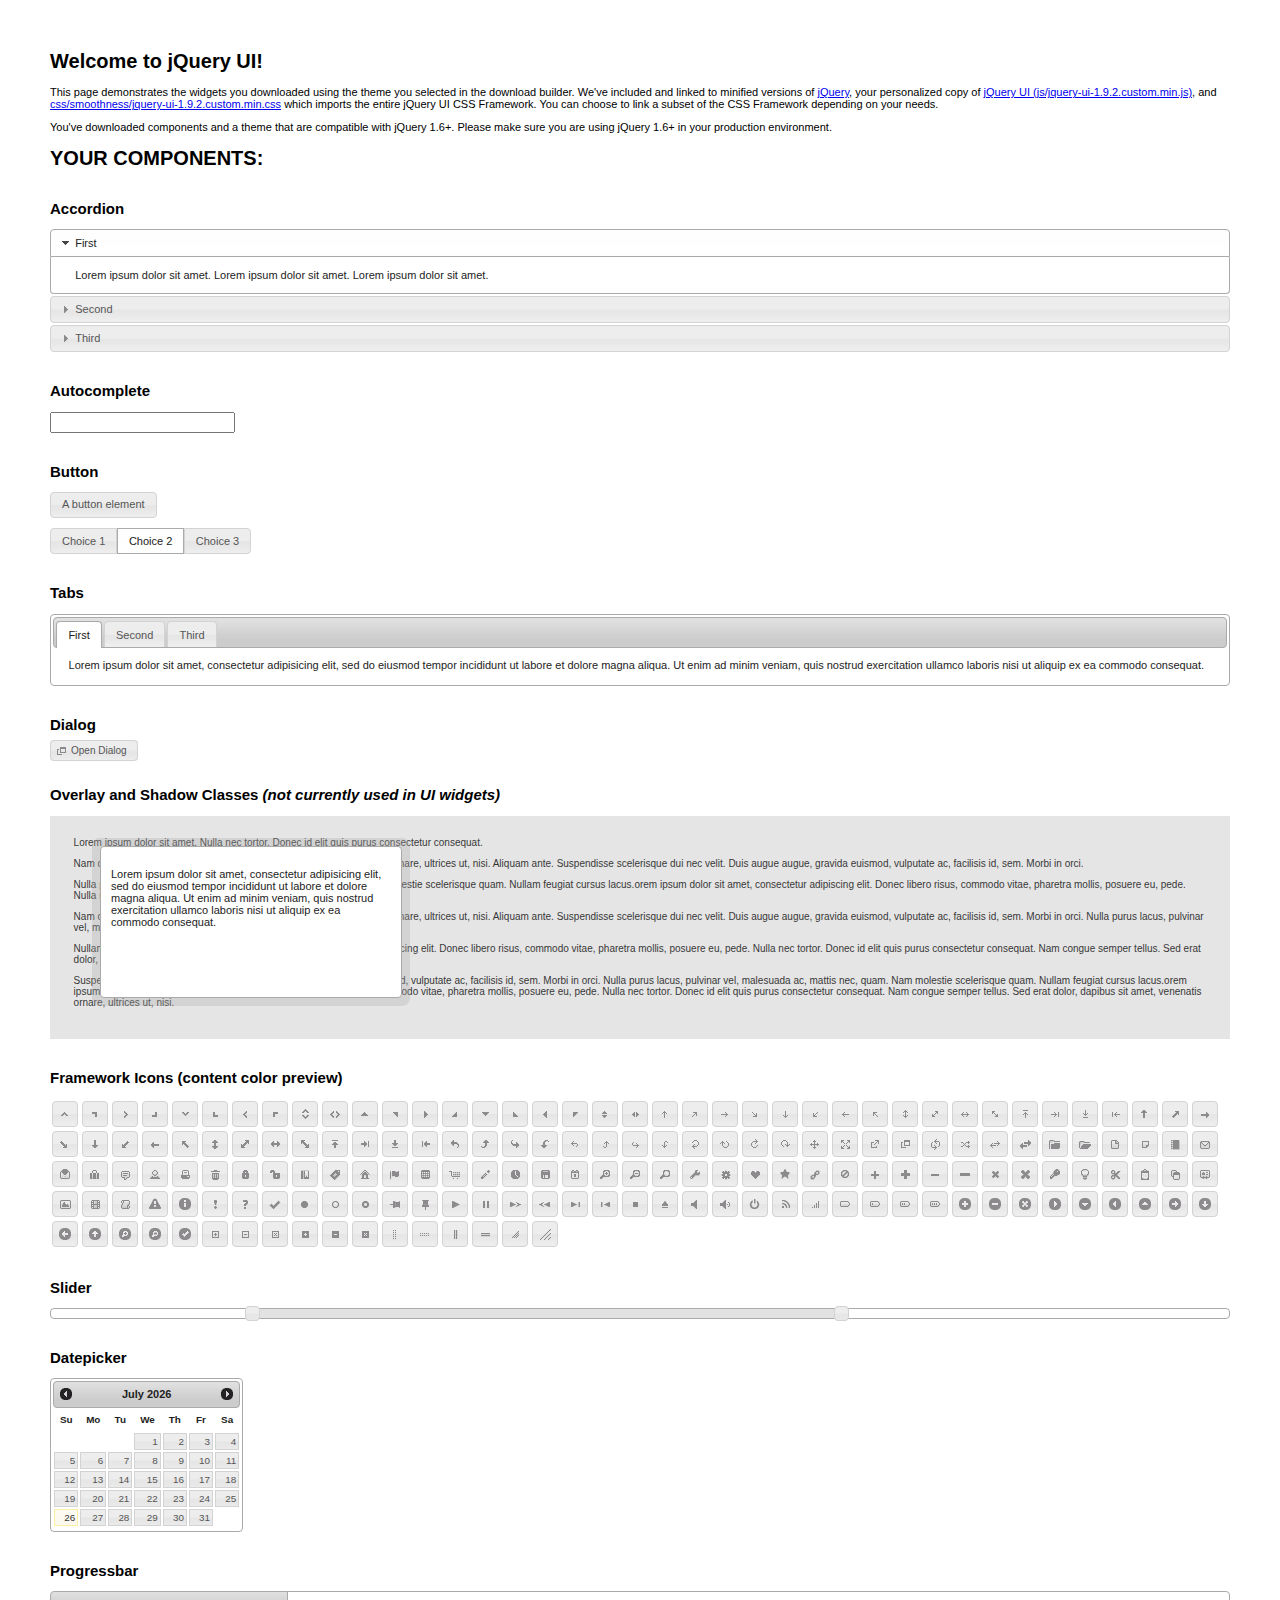
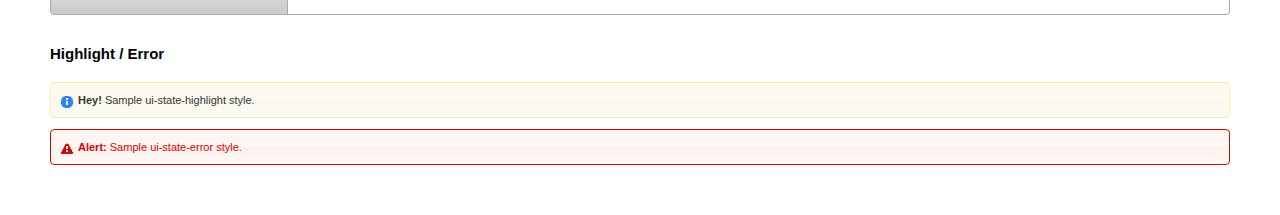
<file: examples/static/jquery-ui-1.9.2/index.html>
<!doctype html>
<html lang="us">
<head>
	<meta charset="utf-8">
	<title>jQuery UI Example Page</title>
	<link href="css/smoothness/jquery-ui-1.9.2.custom.css" rel="stylesheet">
	<script src="js/jquery-1.8.3.js"></script>
	<script src="js/jquery-ui-1.9.2.custom.js"></script>
	<script>
	$(function() {
		
		$( "#accordion" ).accordion();
		

		
		var availableTags = [
			"ActionScript",
			"AppleScript",
			"Asp",
			"BASIC",
			"C",
			"C++",
			"Clojure",
			"COBOL",
			"ColdFusion",
			"Erlang",
			"Fortran",
			"Groovy",
			"Haskell",
			"Java",
			"JavaScript",
			"Lisp",
			"Perl",
			"PHP",
			"Python",
			"Ruby",
			"Scala",
			"Scheme"
		];
		$( "#autocomplete" ).autocomplete({
			source: availableTags
		});
		

		
		$( "#button" ).button();
		$( "#radioset" ).buttonset();
		

		
		$( "#tabs" ).tabs();
		

		
		$( "#dialog" ).dialog({
			autoOpen: false,
			width: 400,
			buttons: [
				{
					text: "Ok",
					click: function() {
						$( this ).dialog( "close" );
					}
				},
				{
					text: "Cancel",
					click: function() {
						$( this ).dialog( "close" );
					}
				}
			]
		});

		// Link to open the dialog
		$( "#dialog-link" ).click(function( event ) {
			$( "#dialog" ).dialog( "open" );
			event.preventDefault();
		});
		

		
		$( "#datepicker" ).datepicker({
			inline: true
		});
		

		
		$( "#slider" ).slider({
			range: true,
			values: [ 17, 67 ]
		});
		

		
		$( "#progressbar" ).progressbar({
			value: 20
		});
		

		// Hover states on the static widgets
		$( "#dialog-link, #icons li" ).hover(
			function() {
				$( this ).addClass( "ui-state-hover" );
			},
			function() {
				$( this ).removeClass( "ui-state-hover" );
			}
		);
	});
	</script>
	<style>
	body{
		font: 62.5% "Trebuchet MS", sans-serif;
		margin: 50px;
	}
	.demoHeaders {
		margin-top: 2em;
	}
	#dialog-link {
		padding: .4em 1em .4em 20px;
		text-decoration: none;
		position: relative;
	}
	#dialog-link span.ui-icon {
		margin: 0 5px 0 0;
		position: absolute;
		left: .2em;
		top: 50%;
		margin-top: -8px;
	}
	#icons {
		margin: 0;
		padding: 0;
	}
	#icons li {
		margin: 2px;
		position: relative;
		padding: 4px 0;
		cursor: pointer;
		float: left;
		list-style: none;
	}
	#icons span.ui-icon {
		float: left;
		margin: 0 4px;
	}
	</style>
</head>
<body>

<h1>Welcome to jQuery UI!</h1>

<div class="ui-widget">
	<p>This page demonstrates the widgets you downloaded using the theme you selected in the download builder. We've included and linked to minified versions of <a href="js/jquery-1.8.3.js">jQuery</a>, your personalized copy of <a href="js/jquery-ui-1.9.2.custom.min.js">jQuery UI (js/jquery-ui-1.9.2.custom.min.js)</a>, and <a href="css/smoothness/jquery-ui-1.9.2.custom.min.css">css/smoothness/jquery-ui-1.9.2.custom.min.css</a> which imports the entire jQuery UI CSS Framework. You can choose to link a subset of the CSS Framework depending on your needs. </p>
	<p>You've downloaded components and a theme that are compatible with jQuery 1.6+. Please make sure you are using jQuery 1.6+ in your production environment.</p>
</div>

<h1>YOUR COMPONENTS:</h1>


<!-- Accordion -->
<h2 class="demoHeaders">Accordion</h2>
<div id="accordion">
	<h3>First</h3>
	<div>Lorem ipsum dolor sit amet. Lorem ipsum dolor sit amet. Lorem ipsum dolor sit amet.</div>
	<h3>Second</h3>
	<div>Phasellus mattis tincidunt nibh.</div>
	<h3>Third</h3>
	<div>Nam dui erat, auctor a, dignissim quis.</div>
</div>



<!-- Autocomplete -->
<h2 class="demoHeaders">Autocomplete</h2>
<div>
	<input id="autocomplete" title="type &quot;a&quot;">
</div>



<!-- Button -->
<h2 class="demoHeaders">Button</h2>
<button id="button">A button element</button>
<form style="margin-top: 1em;">
	<div id="radioset">
		<input type="radio" id="radio1" name="radio"><label for="radio1">Choice 1</label>
		<input type="radio" id="radio2" name="radio" checked="checked"><label for="radio2">Choice 2</label>
		<input type="radio" id="radio3" name="radio"><label for="radio3">Choice 3</label>
	</div>
</form>



<!-- Tabs -->
<h2 class="demoHeaders">Tabs</h2>
<div id="tabs">
	<ul>
		<li><a href="#tabs-1">First</a></li>
		<li><a href="#tabs-2">Second</a></li>
		<li><a href="#tabs-3">Third</a></li>
	</ul>
	<div id="tabs-1">Lorem ipsum dolor sit amet, consectetur adipisicing elit, sed do eiusmod tempor incididunt ut labore et dolore magna aliqua. Ut enim ad minim veniam, quis nostrud exercitation ullamco laboris nisi ut aliquip ex ea commodo consequat.</div>
	<div id="tabs-2">Phasellus mattis tincidunt nibh. Cras orci urna, blandit id, pretium vel, aliquet ornare, felis. Maecenas scelerisque sem non nisl. Fusce sed lorem in enim dictum bibendum.</div>
	<div id="tabs-3">Nam dui erat, auctor a, dignissim quis, sollicitudin eu, felis. Pellentesque nisi urna, interdum eget, sagittis et, consequat vestibulum, lacus. Mauris porttitor ullamcorper augue.</div>
</div>



<!-- Dialog NOTE: Dialog is not generated by UI in this demo so it can be visually styled in themeroller-->
<h2 class="demoHeaders">Dialog</h2>
<p><a href="#" id="dialog-link" class="ui-state-default ui-corner-all"><span class="ui-icon ui-icon-newwin"></span>Open Dialog</a></p>

<h2 class="demoHeaders">Overlay and Shadow Classes <em>(not currently used in UI widgets)</em></h2>
<div style="position: relative; width: 96%; height: 200px; padding:1% 2%; overflow:hidden;" class="fakewindowcontain">
	<p>Lorem ipsum dolor sit amet,  Nulla nec tortor. Donec id elit quis purus consectetur consequat. </p><p>Nam congue semper tellus. Sed erat dolor, dapibus sit amet, venenatis ornare, ultrices ut, nisi. Aliquam ante. Suspendisse scelerisque dui nec velit. Duis augue augue, gravida euismod, vulputate ac, facilisis id, sem. Morbi in orci. </p><p>Nulla purus lacus, pulvinar vel, malesuada ac, mattis nec, quam. Nam molestie scelerisque quam. Nullam feugiat cursus lacus.orem ipsum dolor sit amet, consectetur adipiscing elit. Donec libero risus, commodo vitae, pharetra mollis, posuere eu, pede. Nulla nec tortor. Donec id elit quis purus consectetur consequat. </p><p>Nam congue semper tellus. Sed erat dolor, dapibus sit amet, venenatis ornare, ultrices ut, nisi. Aliquam ante. Suspendisse scelerisque dui nec velit. Duis augue augue, gravida euismod, vulputate ac, facilisis id, sem. Morbi in orci. Nulla purus lacus, pulvinar vel, malesuada ac, mattis nec, quam. Nam molestie scelerisque quam. </p><p>Nullam feugiat cursus lacus.orem ipsum dolor sit amet, consectetur adipiscing elit. Donec libero risus, commodo vitae, pharetra mollis, posuere eu, pede. Nulla nec tortor. Donec id elit quis purus consectetur consequat. Nam congue semper tellus. Sed erat dolor, dapibus sit amet, venenatis ornare, ultrices ut, nisi. Aliquam ante. </p><p>Suspendisse scelerisque dui nec velit. Duis augue augue, gravida euismod, vulputate ac, facilisis id, sem. Morbi in orci. Nulla purus lacus, pulvinar vel, malesuada ac, mattis nec, quam. Nam molestie scelerisque quam. Nullam feugiat cursus lacus.orem ipsum dolor sit amet, consectetur adipiscing elit. Donec libero risus, commodo vitae, pharetra mollis, posuere eu, pede. Nulla nec tortor. Donec id elit quis purus consectetur consequat. Nam congue semper tellus. Sed erat dolor, dapibus sit amet, venenatis ornare, ultrices ut, nisi. </p>

	<!-- ui-dialog -->
	<div class="ui-overlay"><div class="ui-widget-overlay"></div><div class="ui-widget-shadow ui-corner-all" style="width: 302px; height: 152px; position: absolute; left: 50px; top: 30px;"></div></div>
	<div style="position: absolute; width: 280px; height: 130px;left: 50px; top: 30px; padding: 10px;" class="ui-widget ui-widget-content ui-corner-all">
		<div class="ui-dialog-content ui-widget-content" style="background: none; border: 0;">
			<p>Lorem ipsum dolor sit amet, consectetur adipisicing elit, sed do eiusmod tempor incididunt ut labore et dolore magna aliqua. Ut enim ad minim veniam, quis nostrud exercitation ullamco laboris nisi ut aliquip ex ea commodo consequat.</p>
		</div>
	</div>

</div>

<!-- ui-dialog -->
<div id="dialog" title="Dialog Title">
	<p>Lorem ipsum dolor sit amet, consectetur adipisicing elit, sed do eiusmod tempor incididunt ut labore et dolore magna aliqua. Ut enim ad minim veniam, quis nostrud exercitation ullamco laboris nisi ut aliquip ex ea commodo consequat.</p>
</div>



<h2 class="demoHeaders">Framework Icons (content color preview)</h2>
<ul id="icons" class="ui-widget ui-helper-clearfix">
	<li class="ui-state-default ui-corner-all" title=".ui-icon-carat-1-n"><span class="ui-icon ui-icon-carat-1-n"></span></li>
	<li class="ui-state-default ui-corner-all" title=".ui-icon-carat-1-ne"><span class="ui-icon ui-icon-carat-1-ne"></span></li>
	<li class="ui-state-default ui-corner-all" title=".ui-icon-carat-1-e"><span class="ui-icon ui-icon-carat-1-e"></span></li>
	<li class="ui-state-default ui-corner-all" title=".ui-icon-carat-1-se"><span class="ui-icon ui-icon-carat-1-se"></span></li>
	<li class="ui-state-default ui-corner-all" title=".ui-icon-carat-1-s"><span class="ui-icon ui-icon-carat-1-s"></span></li>
	<li class="ui-state-default ui-corner-all" title=".ui-icon-carat-1-sw"><span class="ui-icon ui-icon-carat-1-sw"></span></li>
	<li class="ui-state-default ui-corner-all" title=".ui-icon-carat-1-w"><span class="ui-icon ui-icon-carat-1-w"></span></li>
	<li class="ui-state-default ui-corner-all" title=".ui-icon-carat-1-nw"><span class="ui-icon ui-icon-carat-1-nw"></span></li>
	<li class="ui-state-default ui-corner-all" title=".ui-icon-carat-2-n-s"><span class="ui-icon ui-icon-carat-2-n-s"></span></li>
	<li class="ui-state-default ui-corner-all" title=".ui-icon-carat-2-e-w"><span class="ui-icon ui-icon-carat-2-e-w"></span></li>
	<li class="ui-state-default ui-corner-all" title=".ui-icon-triangle-1-n"><span class="ui-icon ui-icon-triangle-1-n"></span></li>
	<li class="ui-state-default ui-corner-all" title=".ui-icon-triangle-1-ne"><span class="ui-icon ui-icon-triangle-1-ne"></span></li>
	<li class="ui-state-default ui-corner-all" title=".ui-icon-triangle-1-e"><span class="ui-icon ui-icon-triangle-1-e"></span></li>
	<li class="ui-state-default ui-corner-all" title=".ui-icon-triangle-1-se"><span class="ui-icon ui-icon-triangle-1-se"></span></li>
	<li class="ui-state-default ui-corner-all" title=".ui-icon-triangle-1-s"><span class="ui-icon ui-icon-triangle-1-s"></span></li>
	<li class="ui-state-default ui-corner-all" title=".ui-icon-triangle-1-sw"><span class="ui-icon ui-icon-triangle-1-sw"></span></li>
	<li class="ui-state-default ui-corner-all" title=".ui-icon-triangle-1-w"><span class="ui-icon ui-icon-triangle-1-w"></span></li>
	<li class="ui-state-default ui-corner-all" title=".ui-icon-triangle-1-nw"><span class="ui-icon ui-icon-triangle-1-nw"></span></li>
	<li class="ui-state-default ui-corner-all" title=".ui-icon-triangle-2-n-s"><span class="ui-icon ui-icon-triangle-2-n-s"></span></li>
	<li class="ui-state-default ui-corner-all" title=".ui-icon-triangle-2-e-w"><span class="ui-icon ui-icon-triangle-2-e-w"></span></li>
	<li class="ui-state-default ui-corner-all" title=".ui-icon-arrow-1-n"><span class="ui-icon ui-icon-arrow-1-n"></span></li>
	<li class="ui-state-default ui-corner-all" title=".ui-icon-arrow-1-ne"><span class="ui-icon ui-icon-arrow-1-ne"></span></li>
	<li class="ui-state-default ui-corner-all" title=".ui-icon-arrow-1-e"><span class="ui-icon ui-icon-arrow-1-e"></span></li>
	<li class="ui-state-default ui-corner-all" title=".ui-icon-arrow-1-se"><span class="ui-icon ui-icon-arrow-1-se"></span></li>
	<li class="ui-state-default ui-corner-all" title=".ui-icon-arrow-1-s"><span class="ui-icon ui-icon-arrow-1-s"></span></li>
	<li class="ui-state-default ui-corner-all" title=".ui-icon-arrow-1-sw"><span class="ui-icon ui-icon-arrow-1-sw"></span></li>
	<li class="ui-state-default ui-corner-all" title=".ui-icon-arrow-1-w"><span class="ui-icon ui-icon-arrow-1-w"></span></li>
	<li class="ui-state-default ui-corner-all" title=".ui-icon-arrow-1-nw"><span class="ui-icon ui-icon-arrow-1-nw"></span></li>
	<li class="ui-state-default ui-corner-all" title=".ui-icon-arrow-2-n-s"><span class="ui-icon ui-icon-arrow-2-n-s"></span></li>
	<li class="ui-state-default ui-corner-all" title=".ui-icon-arrow-2-ne-sw"><span class="ui-icon ui-icon-arrow-2-ne-sw"></span></li>
	<li class="ui-state-default ui-corner-all" title=".ui-icon-arrow-2-e-w"><span class="ui-icon ui-icon-arrow-2-e-w"></span></li>
	<li class="ui-state-default ui-corner-all" title=".ui-icon-arrow-2-se-nw"><span class="ui-icon ui-icon-arrow-2-se-nw"></span></li>
	<li class="ui-state-default ui-corner-all" title=".ui-icon-arrowstop-1-n"><span class="ui-icon ui-icon-arrowstop-1-n"></span></li>
	<li class="ui-state-default ui-corner-all" title=".ui-icon-arrowstop-1-e"><span class="ui-icon ui-icon-arrowstop-1-e"></span></li>
	<li class="ui-state-default ui-corner-all" title=".ui-icon-arrowstop-1-s"><span class="ui-icon ui-icon-arrowstop-1-s"></span></li>
	<li class="ui-state-default ui-corner-all" title=".ui-icon-arrowstop-1-w"><span class="ui-icon ui-icon-arrowstop-1-w"></span></li>
	<li class="ui-state-default ui-corner-all" title=".ui-icon-arrowthick-1-n"><span class="ui-icon ui-icon-arrowthick-1-n"></span></li>
	<li class="ui-state-default ui-corner-all" title=".ui-icon-arrowthick-1-ne"><span class="ui-icon ui-icon-arrowthick-1-ne"></span></li>
	<li class="ui-state-default ui-corner-all" title=".ui-icon-arrowthick-1-e"><span class="ui-icon ui-icon-arrowthick-1-e"></span></li>
	<li class="ui-state-default ui-corner-all" title=".ui-icon-arrowthick-1-se"><span class="ui-icon ui-icon-arrowthick-1-se"></span></li>
	<li class="ui-state-default ui-corner-all" title=".ui-icon-arrowthick-1-s"><span class="ui-icon ui-icon-arrowthick-1-s"></span></li>
	<li class="ui-state-default ui-corner-all" title=".ui-icon-arrowthick-1-sw"><span class="ui-icon ui-icon-arrowthick-1-sw"></span></li>
	<li class="ui-state-default ui-corner-all" title=".ui-icon-arrowthick-1-w"><span class="ui-icon ui-icon-arrowthick-1-w"></span></li>
	<li class="ui-state-default ui-corner-all" title=".ui-icon-arrowthick-1-nw"><span class="ui-icon ui-icon-arrowthick-1-nw"></span></li>
	<li class="ui-state-default ui-corner-all" title=".ui-icon-arrowthick-2-n-s"><span class="ui-icon ui-icon-arrowthick-2-n-s"></span></li>
	<li class="ui-state-default ui-corner-all" title=".ui-icon-arrowthick-2-ne-sw"><span class="ui-icon ui-icon-arrowthick-2-ne-sw"></span></li>
	<li class="ui-state-default ui-corner-all" title=".ui-icon-arrowthick-2-e-w"><span class="ui-icon ui-icon-arrowthick-2-e-w"></span></li>
	<li class="ui-state-default ui-corner-all" title=".ui-icon-arrowthick-2-se-nw"><span class="ui-icon ui-icon-arrowthick-2-se-nw"></span></li>
	<li class="ui-state-default ui-corner-all" title=".ui-icon-arrowthickstop-1-n"><span class="ui-icon ui-icon-arrowthickstop-1-n"></span></li>
	<li class="ui-state-default ui-corner-all" title=".ui-icon-arrowthickstop-1-e"><span class="ui-icon ui-icon-arrowthickstop-1-e"></span></li>
	<li class="ui-state-default ui-corner-all" title=".ui-icon-arrowthickstop-1-s"><span class="ui-icon ui-icon-arrowthickstop-1-s"></span></li>
	<li class="ui-state-default ui-corner-all" title=".ui-icon-arrowthickstop-1-w"><span class="ui-icon ui-icon-arrowthickstop-1-w"></span></li>
	<li class="ui-state-default ui-corner-all" title=".ui-icon-arrowreturnthick-1-w"><span class="ui-icon ui-icon-arrowreturnthick-1-w"></span></li>
	<li class="ui-state-default ui-corner-all" title=".ui-icon-arrowreturnthick-1-n"><span class="ui-icon ui-icon-arrowreturnthick-1-n"></span></li>
	<li class="ui-state-default ui-corner-all" title=".ui-icon-arrowreturnthick-1-e"><span class="ui-icon ui-icon-arrowreturnthick-1-e"></span></li>
	<li class="ui-state-default ui-corner-all" title=".ui-icon-arrowreturnthick-1-s"><span class="ui-icon ui-icon-arrowreturnthick-1-s"></span></li>
	<li class="ui-state-default ui-corner-all" title=".ui-icon-arrowreturn-1-w"><span class="ui-icon ui-icon-arrowreturn-1-w"></span></li>
	<li class="ui-state-default ui-corner-all" title=".ui-icon-arrowreturn-1-n"><span class="ui-icon ui-icon-arrowreturn-1-n"></span></li>
	<li class="ui-state-default ui-corner-all" title=".ui-icon-arrowreturn-1-e"><span class="ui-icon ui-icon-arrowreturn-1-e"></span></li>
	<li class="ui-state-default ui-corner-all" title=".ui-icon-arrowreturn-1-s"><span class="ui-icon ui-icon-arrowreturn-1-s"></span></li>
	<li class="ui-state-default ui-corner-all" title=".ui-icon-arrowrefresh-1-w"><span class="ui-icon ui-icon-arrowrefresh-1-w"></span></li>
	<li class="ui-state-default ui-corner-all" title=".ui-icon-arrowrefresh-1-n"><span class="ui-icon ui-icon-arrowrefresh-1-n"></span></li>
	<li class="ui-state-default ui-corner-all" title=".ui-icon-arrowrefresh-1-e"><span class="ui-icon ui-icon-arrowrefresh-1-e"></span></li>
	<li class="ui-state-default ui-corner-all" title=".ui-icon-arrowrefresh-1-s"><span class="ui-icon ui-icon-arrowrefresh-1-s"></span></li>
	<li class="ui-state-default ui-corner-all" title=".ui-icon-arrow-4"><span class="ui-icon ui-icon-arrow-4"></span></li>
	<li class="ui-state-default ui-corner-all" title=".ui-icon-arrow-4-diag"><span class="ui-icon ui-icon-arrow-4-diag"></span></li>
	<li class="ui-state-default ui-corner-all" title=".ui-icon-extlink"><span class="ui-icon ui-icon-extlink"></span></li>
	<li class="ui-state-default ui-corner-all" title=".ui-icon-newwin"><span class="ui-icon ui-icon-newwin"></span></li>
	<li class="ui-state-default ui-corner-all" title=".ui-icon-refresh"><span class="ui-icon ui-icon-refresh"></span></li>
	<li class="ui-state-default ui-corner-all" title=".ui-icon-shuffle"><span class="ui-icon ui-icon-shuffle"></span></li>
	<li class="ui-state-default ui-corner-all" title=".ui-icon-transfer-e-w"><span class="ui-icon ui-icon-transfer-e-w"></span></li>
	<li class="ui-state-default ui-corner-all" title=".ui-icon-transferthick-e-w"><span class="ui-icon ui-icon-transferthick-e-w"></span></li>
	<li class="ui-state-default ui-corner-all" title=".ui-icon-folder-collapsed"><span class="ui-icon ui-icon-folder-collapsed"></span></li>
	<li class="ui-state-default ui-corner-all" title=".ui-icon-folder-open"><span class="ui-icon ui-icon-folder-open"></span></li>
	<li class="ui-state-default ui-corner-all" title=".ui-icon-document"><span class="ui-icon ui-icon-document"></span></li>
	<li class="ui-state-default ui-corner-all" title=".ui-icon-document-b"><span class="ui-icon ui-icon-document-b"></span></li>
	<li class="ui-state-default ui-corner-all" title=".ui-icon-note"><span class="ui-icon ui-icon-note"></span></li>
	<li class="ui-state-default ui-corner-all" title=".ui-icon-mail-closed"><span class="ui-icon ui-icon-mail-closed"></span></li>
	<li class="ui-state-default ui-corner-all" title=".ui-icon-mail-open"><span class="ui-icon ui-icon-mail-open"></span></li>
	<li class="ui-state-default ui-corner-all" title=".ui-icon-suitcase"><span class="ui-icon ui-icon-suitcase"></span></li>
	<li class="ui-state-default ui-corner-all" title=".ui-icon-comment"><span class="ui-icon ui-icon-comment"></span></li>
	<li class="ui-state-default ui-corner-all" title=".ui-icon-person"><span class="ui-icon ui-icon-person"></span></li>
	<li class="ui-state-default ui-corner-all" title=".ui-icon-print"><span class="ui-icon ui-icon-print"></span></li>
	<li class="ui-state-default ui-corner-all" title=".ui-icon-trash"><span class="ui-icon ui-icon-trash"></span></li>
	<li class="ui-state-default ui-corner-all" title=".ui-icon-locked"><span class="ui-icon ui-icon-locked"></span></li>
	<li class="ui-state-default ui-corner-all" title=".ui-icon-unlocked"><span class="ui-icon ui-icon-unlocked"></span></li>
	<li class="ui-state-default ui-corner-all" title=".ui-icon-bookmark"><span class="ui-icon ui-icon-bookmark"></span></li>
	<li class="ui-state-default ui-corner-all" title=".ui-icon-tag"><span class="ui-icon ui-icon-tag"></span></li>
	<li class="ui-state-default ui-corner-all" title=".ui-icon-home"><span class="ui-icon ui-icon-home"></span></li>
	<li class="ui-state-default ui-corner-all" title=".ui-icon-flag"><span class="ui-icon ui-icon-flag"></span></li>
	<li class="ui-state-default ui-corner-all" title=".ui-icon-calculator"><span class="ui-icon ui-icon-calculator"></span></li>
	<li class="ui-state-default ui-corner-all" title=".ui-icon-cart"><span class="ui-icon ui-icon-cart"></span></li>
	<li class="ui-state-default ui-corner-all" title=".ui-icon-pencil"><span class="ui-icon ui-icon-pencil"></span></li>
	<li class="ui-state-default ui-corner-all" title=".ui-icon-clock"><span class="ui-icon ui-icon-clock"></span></li>
	<li class="ui-state-default ui-corner-all" title=".ui-icon-disk"><span class="ui-icon ui-icon-disk"></span></li>
	<li class="ui-state-default ui-corner-all" title=".ui-icon-calendar"><span class="ui-icon ui-icon-calendar"></span></li>
	<li class="ui-state-default ui-corner-all" title=".ui-icon-zoomin"><span class="ui-icon ui-icon-zoomin"></span></li>
	<li class="ui-state-default ui-corner-all" title=".ui-icon-zoomout"><span class="ui-icon ui-icon-zoomout"></span></li>
	<li class="ui-state-default ui-corner-all" title=".ui-icon-search"><span class="ui-icon ui-icon-search"></span></li>
	<li class="ui-state-default ui-corner-all" title=".ui-icon-wrench"><span class="ui-icon ui-icon-wrench"></span></li>
	<li class="ui-state-default ui-corner-all" title=".ui-icon-gear"><span class="ui-icon ui-icon-gear"></span></li>
	<li class="ui-state-default ui-corner-all" title=".ui-icon-heart"><span class="ui-icon ui-icon-heart"></span></li>
	<li class="ui-state-default ui-corner-all" title=".ui-icon-star"><span class="ui-icon ui-icon-star"></span></li>
	<li class="ui-state-default ui-corner-all" title=".ui-icon-link"><span class="ui-icon ui-icon-link"></span></li>
	<li class="ui-state-default ui-corner-all" title=".ui-icon-cancel"><span class="ui-icon ui-icon-cancel"></span></li>
	<li class="ui-state-default ui-corner-all" title=".ui-icon-plus"><span class="ui-icon ui-icon-plus"></span></li>
	<li class="ui-state-default ui-corner-all" title=".ui-icon-plusthick"><span class="ui-icon ui-icon-plusthick"></span></li>
	<li class="ui-state-default ui-corner-all" title=".ui-icon-minus"><span class="ui-icon ui-icon-minus"></span></li>
	<li class="ui-state-default ui-corner-all" title=".ui-icon-minusthick"><span class="ui-icon ui-icon-minusthick"></span></li>
	<li class="ui-state-default ui-corner-all" title=".ui-icon-close"><span class="ui-icon ui-icon-close"></span></li>
	<li class="ui-state-default ui-corner-all" title=".ui-icon-closethick"><span class="ui-icon ui-icon-closethick"></span></li>
	<li class="ui-state-default ui-corner-all" title=".ui-icon-key"><span class="ui-icon ui-icon-key"></span></li>
	<li class="ui-state-default ui-corner-all" title=".ui-icon-lightbulb"><span class="ui-icon ui-icon-lightbulb"></span></li>
	<li class="ui-state-default ui-corner-all" title=".ui-icon-scissors"><span class="ui-icon ui-icon-scissors"></span></li>
	<li class="ui-state-default ui-corner-all" title=".ui-icon-clipboard"><span class="ui-icon ui-icon-clipboard"></span></li>
	<li class="ui-state-default ui-corner-all" title=".ui-icon-copy"><span class="ui-icon ui-icon-copy"></span></li>
	<li class="ui-state-default ui-corner-all" title=".ui-icon-contact"><span class="ui-icon ui-icon-contact"></span></li>
	<li class="ui-state-default ui-corner-all" title=".ui-icon-image"><span class="ui-icon ui-icon-image"></span></li>
	<li class="ui-state-default ui-corner-all" title=".ui-icon-video"><span class="ui-icon ui-icon-video"></span></li>
	<li class="ui-state-default ui-corner-all" title=".ui-icon-script"><span class="ui-icon ui-icon-script"></span></li>
	<li class="ui-state-default ui-corner-all" title=".ui-icon-alert"><span class="ui-icon ui-icon-alert"></span></li>
	<li class="ui-state-default ui-corner-all" title=".ui-icon-info"><span class="ui-icon ui-icon-info"></span></li>
	<li class="ui-state-default ui-corner-all" title=".ui-icon-notice"><span class="ui-icon ui-icon-notice"></span></li>
	<li class="ui-state-default ui-corner-all" title=".ui-icon-help"><span class="ui-icon ui-icon-help"></span></li>
	<li class="ui-state-default ui-corner-all" title=".ui-icon-check"><span class="ui-icon ui-icon-check"></span></li>
	<li class="ui-state-default ui-corner-all" title=".ui-icon-bullet"><span class="ui-icon ui-icon-bullet"></span></li>
	<li class="ui-state-default ui-corner-all" title=".ui-icon-radio-off"><span class="ui-icon ui-icon-radio-off"></span></li>
	<li class="ui-state-default ui-corner-all" title=".ui-icon-radio-on"><span class="ui-icon ui-icon-radio-on"></span></li>
	<li class="ui-state-default ui-corner-all" title=".ui-icon-pin-w"><span class="ui-icon ui-icon-pin-w"></span></li>
	<li class="ui-state-default ui-corner-all" title=".ui-icon-pin-s"><span class="ui-icon ui-icon-pin-s"></span></li>
	<li class="ui-state-default ui-corner-all" title=".ui-icon-play"><span class="ui-icon ui-icon-play"></span></li>
	<li class="ui-state-default ui-corner-all" title=".ui-icon-pause"><span class="ui-icon ui-icon-pause"></span></li>
	<li class="ui-state-default ui-corner-all" title=".ui-icon-seek-next"><span class="ui-icon ui-icon-seek-next"></span></li>
	<li class="ui-state-default ui-corner-all" title=".ui-icon-seek-prev"><span class="ui-icon ui-icon-seek-prev"></span></li>
	<li class="ui-state-default ui-corner-all" title=".ui-icon-seek-end"><span class="ui-icon ui-icon-seek-end"></span></li>
	<li class="ui-state-default ui-corner-all" title=".ui-icon-seek-first"><span class="ui-icon ui-icon-seek-first"></span></li>
	<li class="ui-state-default ui-corner-all" title=".ui-icon-stop"><span class="ui-icon ui-icon-stop"></span></li>
	<li class="ui-state-default ui-corner-all" title=".ui-icon-eject"><span class="ui-icon ui-icon-eject"></span></li>
	<li class="ui-state-default ui-corner-all" title=".ui-icon-volume-off"><span class="ui-icon ui-icon-volume-off"></span></li>
	<li class="ui-state-default ui-corner-all" title=".ui-icon-volume-on"><span class="ui-icon ui-icon-volume-on"></span></li>
	<li class="ui-state-default ui-corner-all" title=".ui-icon-power"><span class="ui-icon ui-icon-power"></span></li>
	<li class="ui-state-default ui-corner-all" title=".ui-icon-signal-diag"><span class="ui-icon ui-icon-signal-diag"></span></li>
	<li class="ui-state-default ui-corner-all" title=".ui-icon-signal"><span class="ui-icon ui-icon-signal"></span></li>
	<li class="ui-state-default ui-corner-all" title=".ui-icon-battery-0"><span class="ui-icon ui-icon-battery-0"></span></li>
	<li class="ui-state-default ui-corner-all" title=".ui-icon-battery-1"><span class="ui-icon ui-icon-battery-1"></span></li>
	<li class="ui-state-default ui-corner-all" title=".ui-icon-battery-2"><span class="ui-icon ui-icon-battery-2"></span></li>
	<li class="ui-state-default ui-corner-all" title=".ui-icon-battery-3"><span class="ui-icon ui-icon-battery-3"></span></li>
	<li class="ui-state-default ui-corner-all" title=".ui-icon-circle-plus"><span class="ui-icon ui-icon-circle-plus"></span></li>
	<li class="ui-state-default ui-corner-all" title=".ui-icon-circle-minus"><span class="ui-icon ui-icon-circle-minus"></span></li>
	<li class="ui-state-default ui-corner-all" title=".ui-icon-circle-close"><span class="ui-icon ui-icon-circle-close"></span></li>
	<li class="ui-state-default ui-corner-all" title=".ui-icon-circle-triangle-e"><span class="ui-icon ui-icon-circle-triangle-e"></span></li>
	<li class="ui-state-default ui-corner-all" title=".ui-icon-circle-triangle-s"><span class="ui-icon ui-icon-circle-triangle-s"></span></li>
	<li class="ui-state-default ui-corner-all" title=".ui-icon-circle-triangle-w"><span class="ui-icon ui-icon-circle-triangle-w"></span></li>
	<li class="ui-state-default ui-corner-all" title=".ui-icon-circle-triangle-n"><span class="ui-icon ui-icon-circle-triangle-n"></span></li>
	<li class="ui-state-default ui-corner-all" title=".ui-icon-circle-arrow-e"><span class="ui-icon ui-icon-circle-arrow-e"></span></li>
	<li class="ui-state-default ui-corner-all" title=".ui-icon-circle-arrow-s"><span class="ui-icon ui-icon-circle-arrow-s"></span></li>
	<li class="ui-state-default ui-corner-all" title=".ui-icon-circle-arrow-w"><span class="ui-icon ui-icon-circle-arrow-w"></span></li>
	<li class="ui-state-default ui-corner-all" title=".ui-icon-circle-arrow-n"><span class="ui-icon ui-icon-circle-arrow-n"></span></li>
	<li class="ui-state-default ui-corner-all" title=".ui-icon-circle-zoomin"><span class="ui-icon ui-icon-circle-zoomin"></span></li>
	<li class="ui-state-default ui-corner-all" title=".ui-icon-circle-zoomout"><span class="ui-icon ui-icon-circle-zoomout"></span></li>
	<li class="ui-state-default ui-corner-all" title=".ui-icon-circle-check"><span class="ui-icon ui-icon-circle-check"></span></li>
	<li class="ui-state-default ui-corner-all" title=".ui-icon-circlesmall-plus"><span class="ui-icon ui-icon-circlesmall-plus"></span></li>
	<li class="ui-state-default ui-corner-all" title=".ui-icon-circlesmall-minus"><span class="ui-icon ui-icon-circlesmall-minus"></span></li>
	<li class="ui-state-default ui-corner-all" title=".ui-icon-circlesmall-close"><span class="ui-icon ui-icon-circlesmall-close"></span></li>
	<li class="ui-state-default ui-corner-all" title=".ui-icon-squaresmall-plus"><span class="ui-icon ui-icon-squaresmall-plus"></span></li>
	<li class="ui-state-default ui-corner-all" title=".ui-icon-squaresmall-minus"><span class="ui-icon ui-icon-squaresmall-minus"></span></li>
	<li class="ui-state-default ui-corner-all" title=".ui-icon-squaresmall-close"><span class="ui-icon ui-icon-squaresmall-close"></span></li>
	<li class="ui-state-default ui-corner-all" title=".ui-icon-grip-dotted-vertical"><span class="ui-icon ui-icon-grip-dotted-vertical"></span></li>
	<li class="ui-state-default ui-corner-all" title=".ui-icon-grip-dotted-horizontal"><span class="ui-icon ui-icon-grip-dotted-horizontal"></span></li>
	<li class="ui-state-default ui-corner-all" title=".ui-icon-grip-solid-vertical"><span class="ui-icon ui-icon-grip-solid-vertical"></span></li>
	<li class="ui-state-default ui-corner-all" title=".ui-icon-grip-solid-horizontal"><span class="ui-icon ui-icon-grip-solid-horizontal"></span></li>
	<li class="ui-state-default ui-corner-all" title=".ui-icon-gripsmall-diagonal-se"><span class="ui-icon ui-icon-gripsmall-diagonal-se"></span></li>
	<li class="ui-state-default ui-corner-all" title=".ui-icon-grip-diagonal-se"><span class="ui-icon ui-icon-grip-diagonal-se"></span></li>
</ul>


<!-- Slider -->
<h2 class="demoHeaders">Slider</h2>
<div id="slider"></div>



<!-- Datepicker -->
<h2 class="demoHeaders">Datepicker</h2>
<div id="datepicker"></div>



<!-- Progressbar -->
<h2 class="demoHeaders">Progressbar</h2>
<div id="progressbar"></div>


<!-- Highlight / Error -->
<h2 class="demoHeaders">Highlight / Error</h2>
<div class="ui-widget">
	<div class="ui-state-highlight ui-corner-all" style="margin-top: 20px; padding: 0 .7em;">
		<p><span class="ui-icon ui-icon-info" style="float: left; margin-right: .3em;"></span>
		<strong>Hey!</strong> Sample ui-state-highlight style.</p>
	</div>
</div>
<br>
<div class="ui-widget">
	<div class="ui-state-error ui-corner-all" style="padding: 0 .7em;">
		<p><span class="ui-icon ui-icon-alert" style="float: left; margin-right: .3em;"></span>
		<strong>Alert:</strong> Sample ui-state-error style.</p>
	</div>
</div>

</body>
</html>
</file>
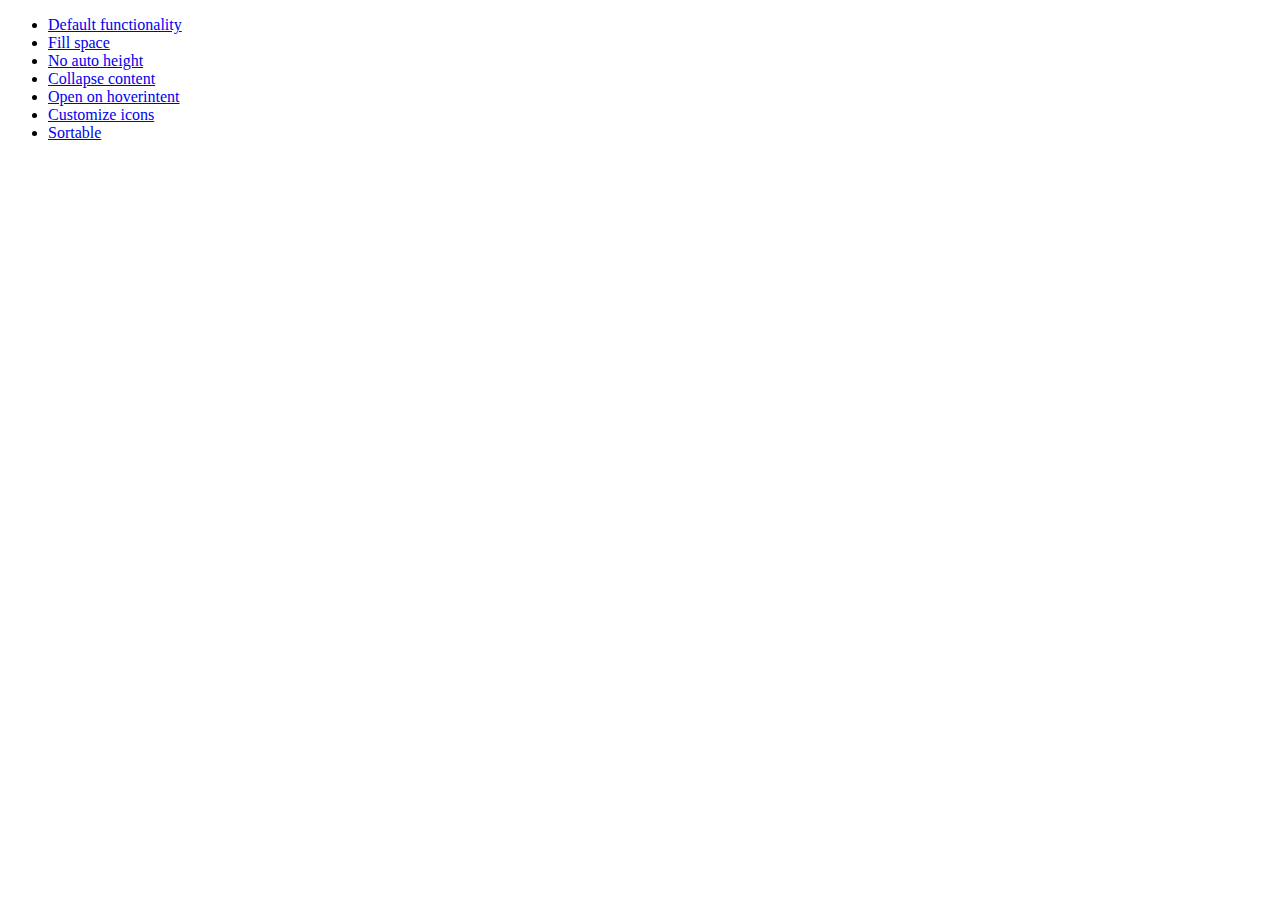
<file: examples/static/jquery-ui-1.9.2/development-bundle/demos/accordion/index.html>
<!doctype html>
<html lang="en">
<head>
	<meta charset="utf-8">
	<title>jQuery UI Accordion Demos</title>
</head>
<body>

<ul>
	<li><a href="default.html">Default functionality</a></li>
	<li><a href="fillspace.html">Fill space</a></li>
	<li><a href="no-auto-height.html">No auto height</a></li>
	<li><a href="collapsible.html">Collapse content</a></li>
	<li><a href="hoverintent.html">Open on hoverintent</a></li>
	<li><a href="custom-icons.html">Customize icons</a></li>
	<li><a href="sortable.html">Sortable</a></li>
</ul>

</body>
</html>
</file>
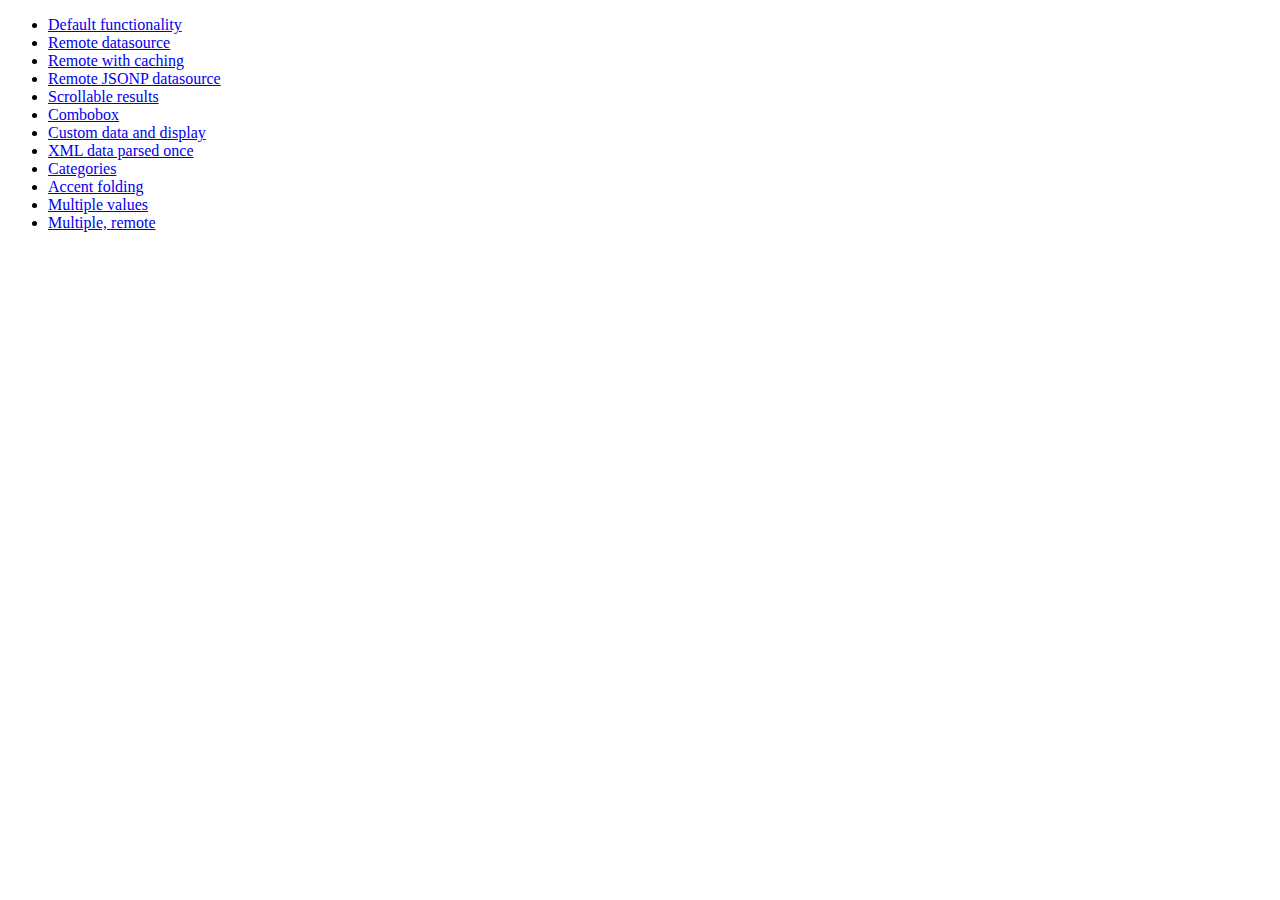
<file: examples/static/jquery-ui-1.9.2/development-bundle/demos/autocomplete/index.html>
<!doctype html>
<html lang="en">
<head>
	<meta charset="utf-8">
	<title>jQuery UI Autocomplete Demos</title>
</head>
<body>

<ul>
	<li><a href="default.html">Default functionality</a></li>
	<li><a href="remote.html">Remote datasource</a></li>
	<li><a href="remote-with-cache.html">Remote with caching</a></li>
	<li><a href="remote-jsonp.html">Remote JSONP datasource</a></li>
	<li><a href="maxheight.html">Scrollable results</a></li>
	<li><a href="combobox.html">Combobox</a></li>
	<li><a href="custom-data.html">Custom data and display</a></li>
	<li><a href="xml.html">XML data parsed once</a></li>
	<li><a href="categories.html">Categories</a></li>
	<li><a href="folding.html">Accent folding</a></li>
	<li><a href="multiple.html">Multiple values</a></li>
	<li><a href="multiple-remote.html">Multiple, remote</a></li>
</ul>

</body>
</html>
</file>
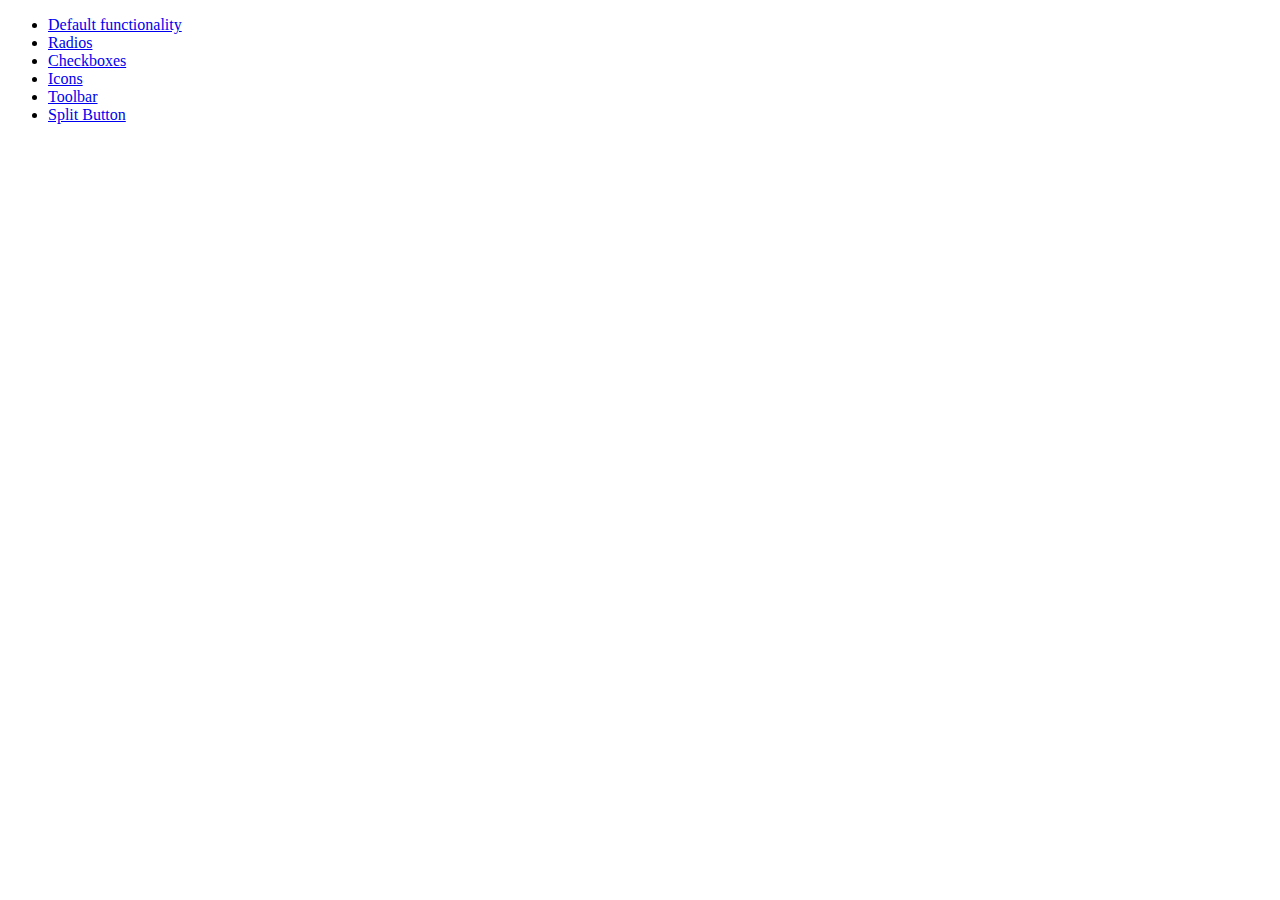
<file: examples/static/jquery-ui-1.9.2/development-bundle/demos/button/index.html>
<!doctype html>
<html lang="en">
<head>
	<meta charset="utf-8">
	<title>jQuery UI Button Demos</title>
</head>
<body>

<ul>
	<li><a href="default.html">Default functionality</a></li>
	<li><a href="radio.html">Radios</a></li>
	<li><a href="checkbox.html">Checkboxes</a></li>
	<li><a href="icons.html">Icons</a></li>
	<li><a href="toolbar.html">Toolbar</a></li>
	<li><a href="splitbutton.html">Split Button</a></li>
</ul>

</body>
</html>
</file>
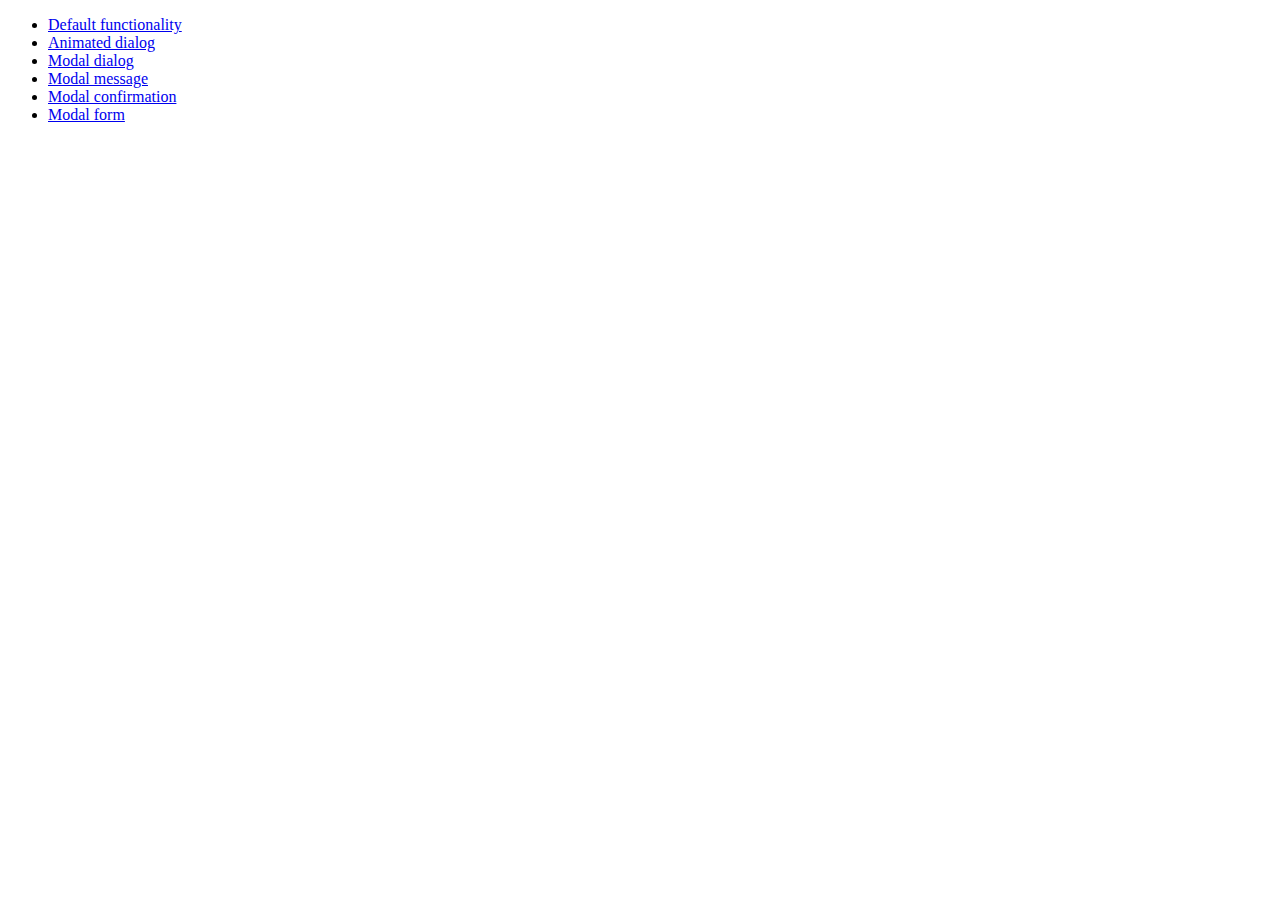
<file: examples/static/jquery-ui-1.9.2/development-bundle/demos/dialog/index.html>
<!doctype html>
<html lang="en">
<head>
	<meta charset="utf-8">
	<title>jQuery UI Dialog Demos</title>
</head>
<body>

<ul>
	<li><a href="default.html">Default functionality</a></li>
	<li><a href="animated.html">Animated dialog</a></li>
	<li><a href="modal.html">Modal dialog</a></li>
	<li><a href="modal-message.html">Modal message</a></li>
	<li><a href="modal-confirmation.html">Modal confirmation</a></li>
	<li><a href="modal-form.html">Modal form</a></li>
</ul>

</body>
</html>
</file>
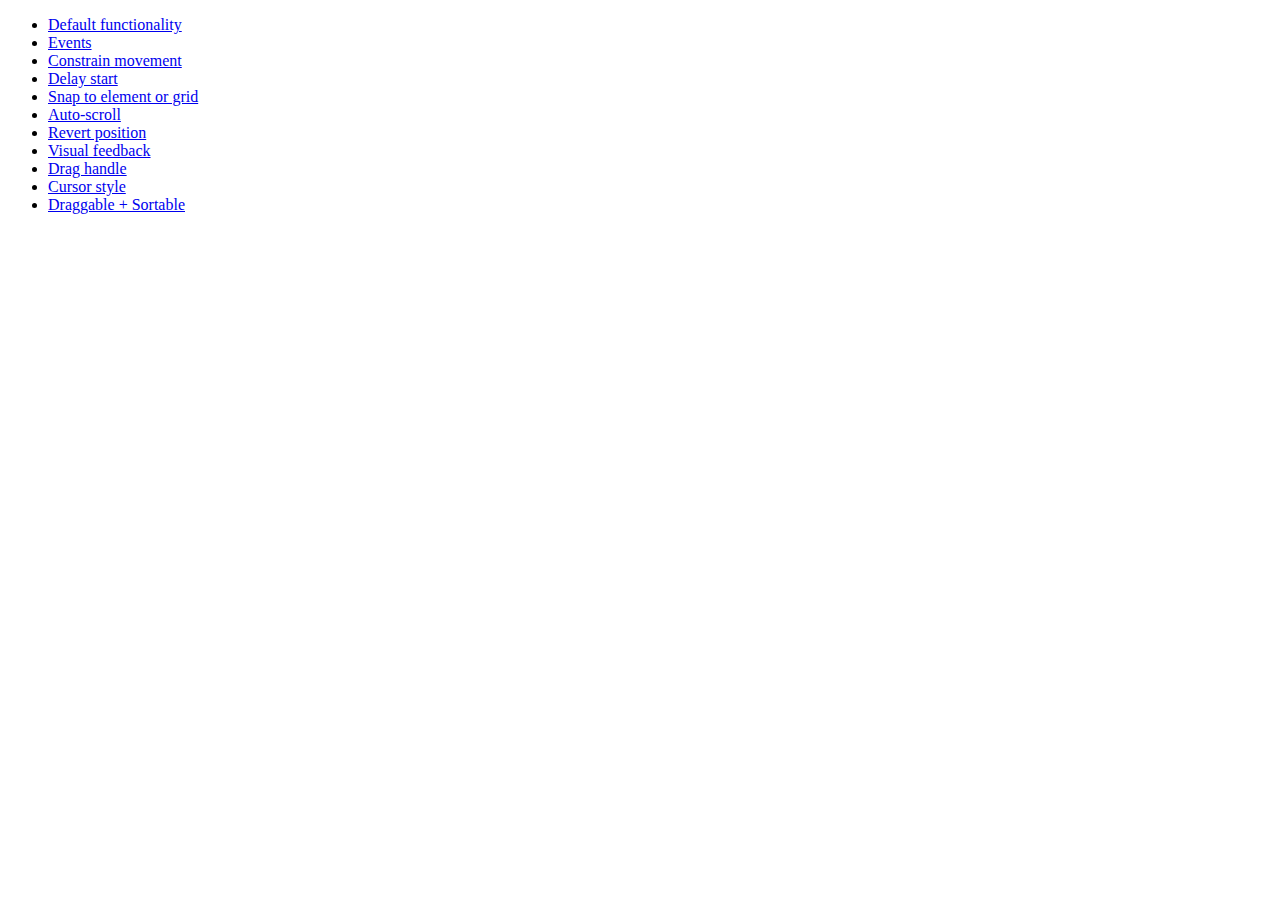
<file: examples/static/jquery-ui-1.9.2/development-bundle/demos/draggable/index.html>
<!doctype html>
<html lang="en">
<head>
	<meta charset="utf-8">
	<title>jQuery UI Draggable Demos</title>
</head>
<body>

<ul>
	<li><a href="default.html">Default functionality</a></li>
	<li><a href="events.html">Events</a></li>
	<li><a href="constrain-movement.html">Constrain movement</a></li>
	<li><a href="delay-start.html">Delay start</a></li>
	<li><a href="snap-to.html">Snap to element or grid</a></li>
	<li><a href="scroll.html">Auto-scroll</a></li>
	<li><a href="revert.html">Revert position</a></li>
	<li><a href="visual-feedback.html">Visual feedback</a></li>
	<li><a href="handle.html">Drag handle</a></li>
	<li><a href="cursor-style.html">Cursor style</a></li>
	<li><a href="sortable.html">Draggable + Sortable</a></li>
</ul>

</body>
</html>
</file>
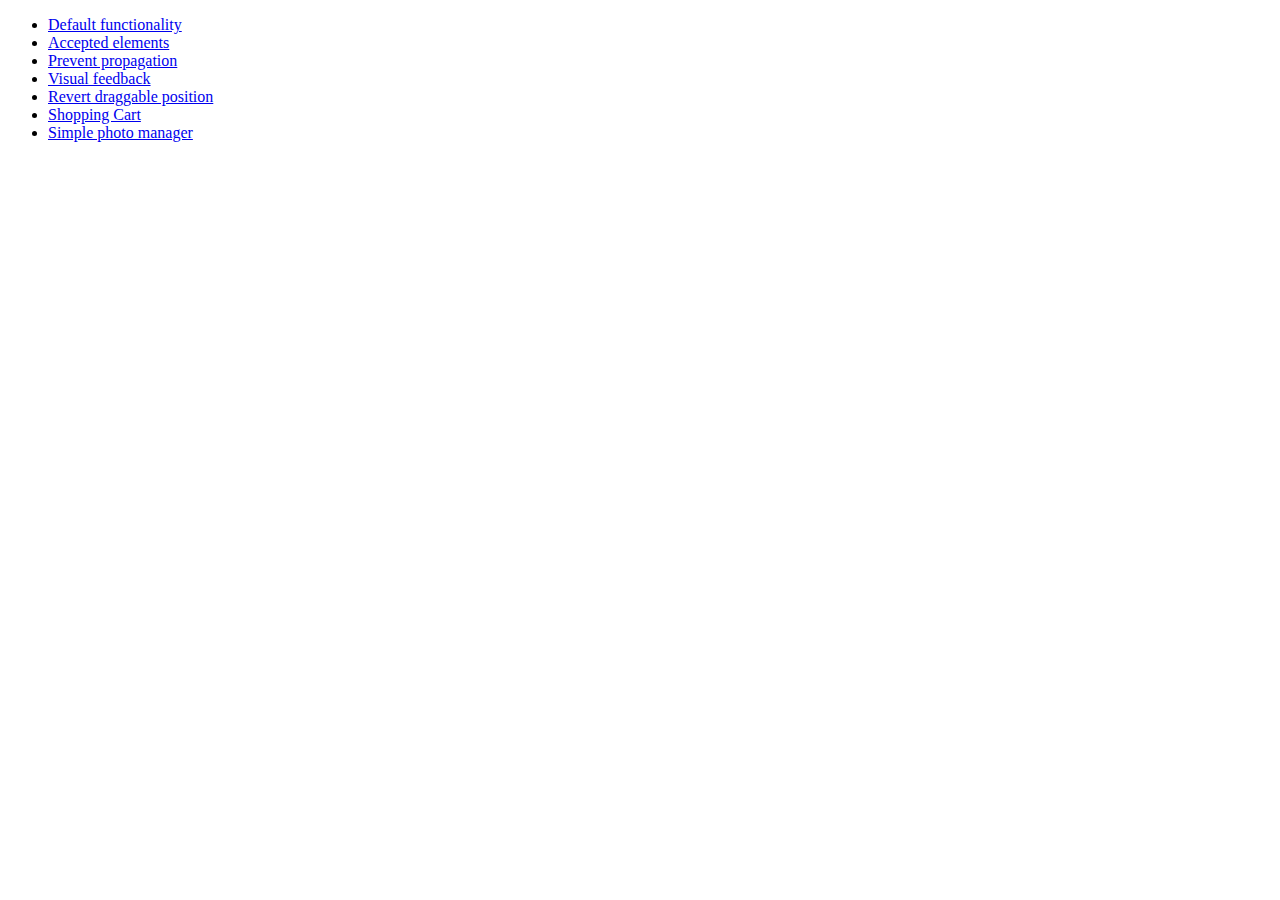
<file: examples/static/jquery-ui-1.9.2/development-bundle/demos/droppable/index.html>
<!doctype html>
<html lang="en">
<head>
	<meta charset="utf-8">
	<title>jQuery UI Droppable Demos</title>
</head>
<body>

<ul>
	<li><a href="default.html">Default functionality</a></li>
	<li><a href="accepted-elements.html">Accepted elements</a></li>
	<li><a href="propagation.html">Prevent propagation</a></li>
	<li><a href="visual-feedback.html">Visual feedback</a></li>
	<li><a href="revert.html">Revert draggable position</a></li>
	<li><a href="shopping-cart.html">Shopping Cart</a></li>
	<li><a href="photo-manager.html">Simple photo manager</a></li>
</ul>

</body>
</html>
</file>
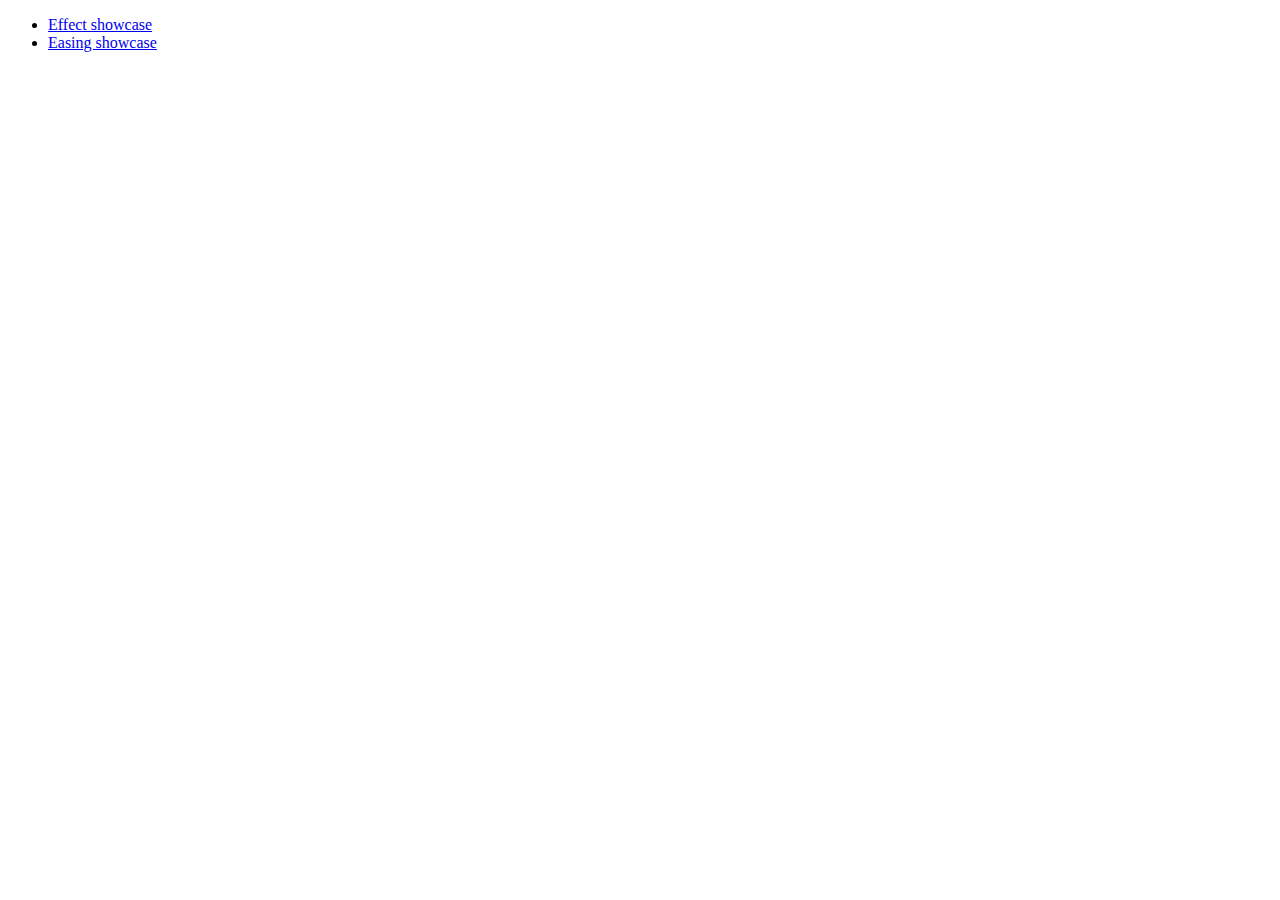
<file: examples/static/jquery-ui-1.9.2/development-bundle/demos/effect/index.html>
<!doctype html>
<html lang="en">
<head>
	<meta charset="utf-8">
	<title>jQuery UI Effects Demos</title>
</head>
<body>

<ul>
	<li><a href="default.html">Effect showcase</a></li>
	<li><a href="easing.html">Easing showcase</a></li>
</ul>

</body>
</html>
</file>
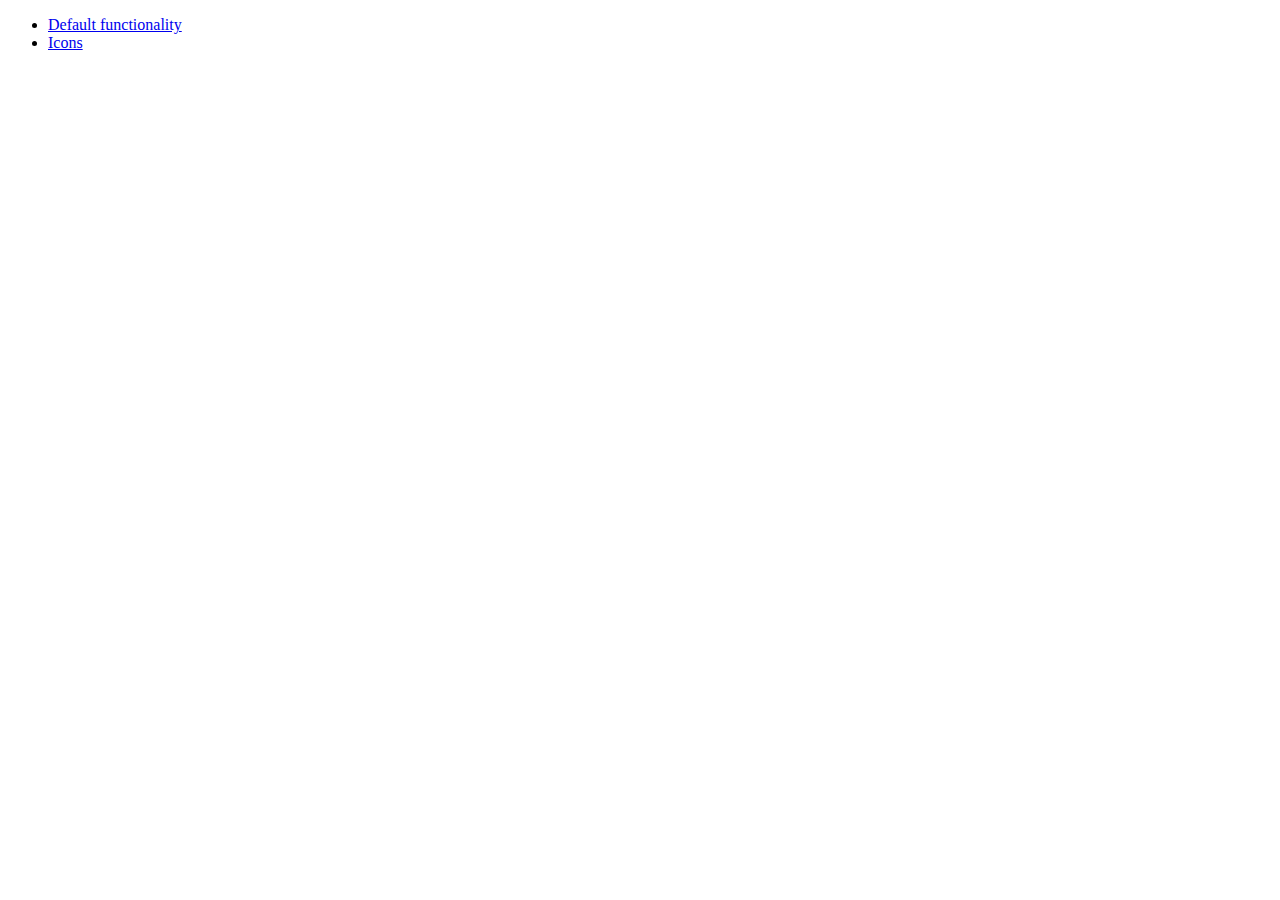
<file: examples/static/jquery-ui-1.9.2/development-bundle/demos/menu/index.html>
<!doctype html>
<html lang="en">
<head>
	<meta charset="utf-8">
	<title>jQuery UI Menu Demos</title>
</head>
<body>

<ul>
	<li><a href="default.html">Default functionality</a></li>
	<li><a href="icons.html">Icons</a></li>
</ul>

</body>
</html>
</file>
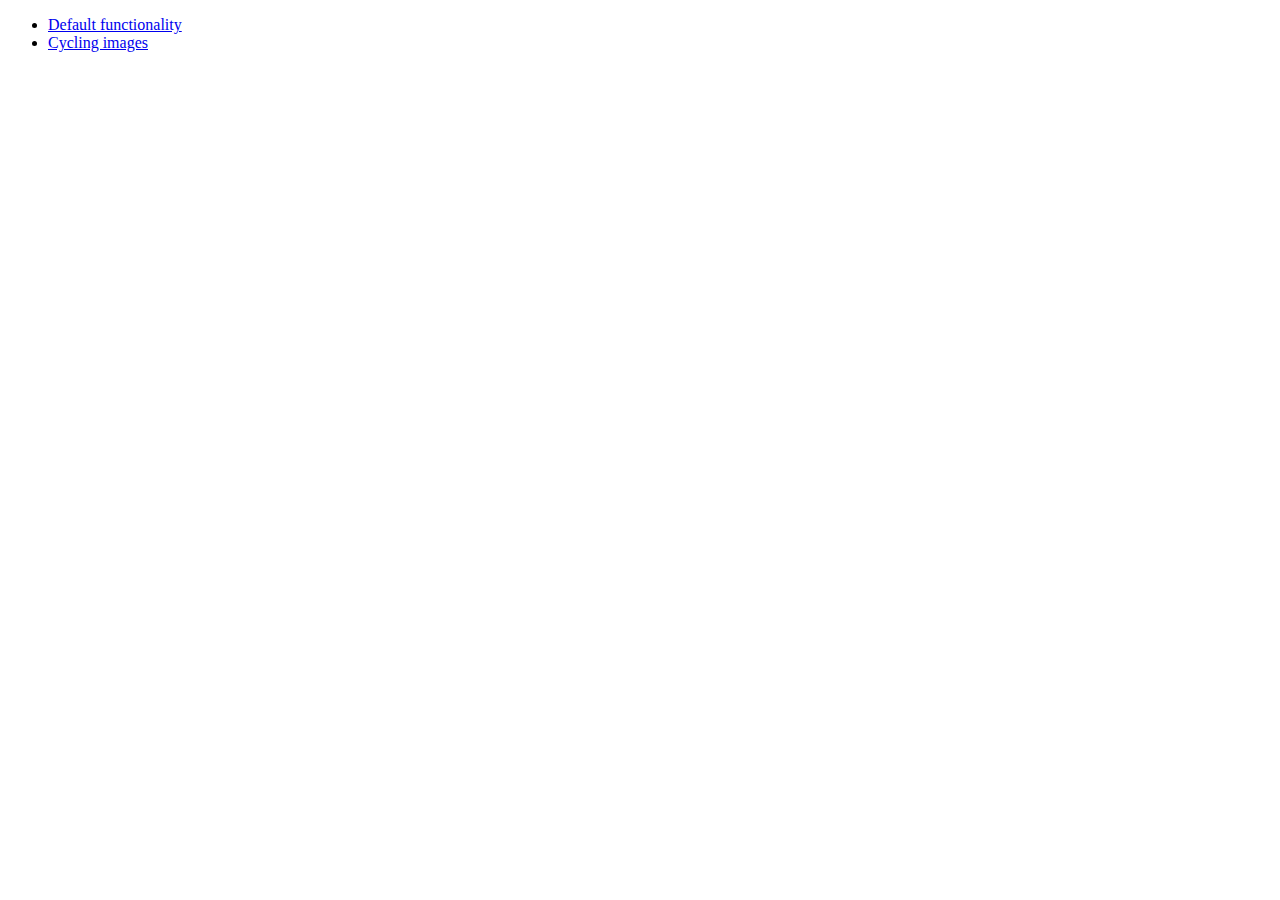
<file: examples/static/jquery-ui-1.9.2/development-bundle/demos/position/index.html>
<!doctype html>
<html lang="en">
<head>
	<meta charset="utf-8">
	<title>jQuery UI Position Demo</title>
</head>
<body>

<ul>
	<li><a href="default.html">Default functionality</a></li>
	<li><a href="cycler.html">Cycling images</a></li>
</ul>

</body>
</html>
</file>
